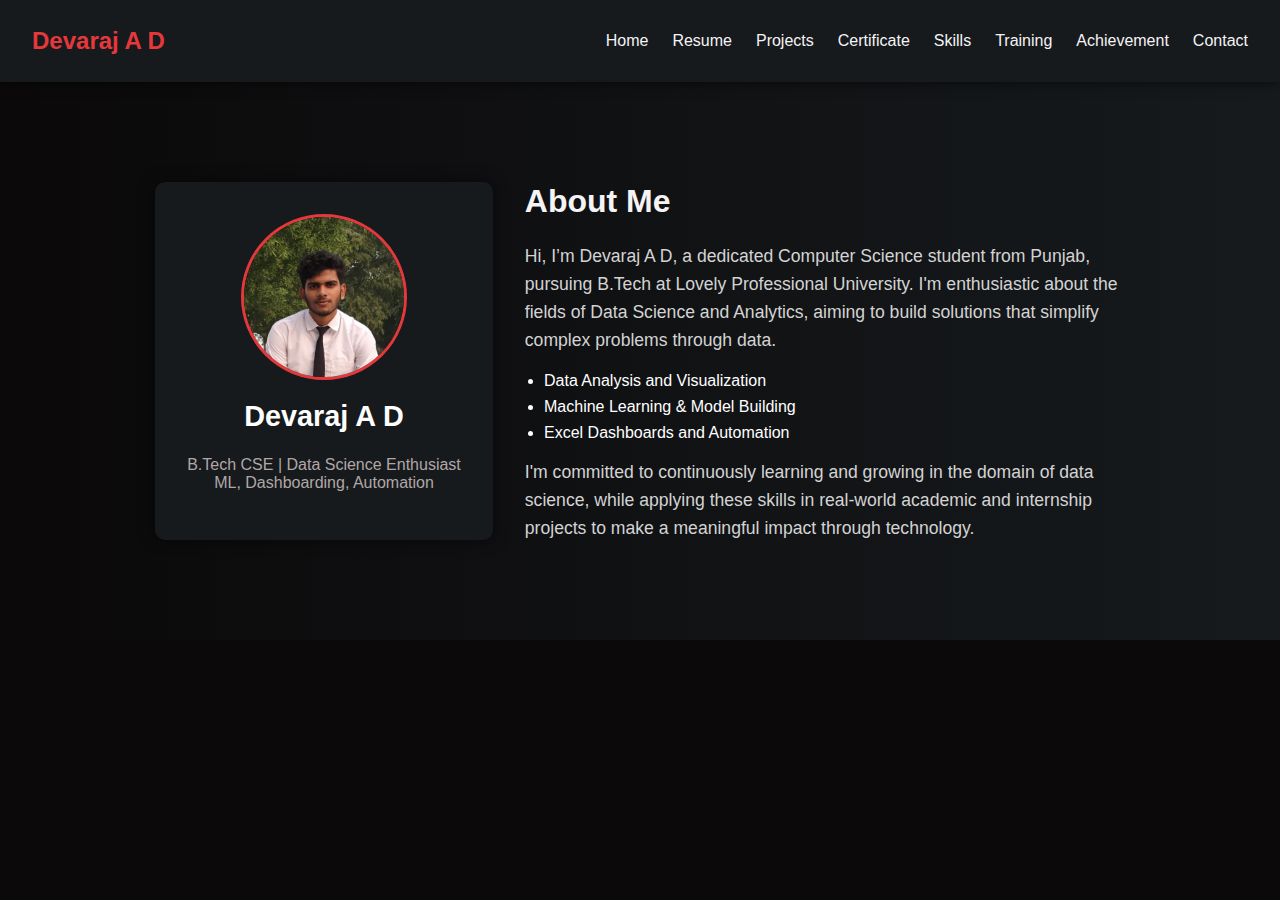
<file: about.html>
<!DOCTYPE html>
<html lang="en">
<head>
  <meta charset="UTF-8">
  <meta name="viewport" content="width=device-width, initial-scale=1.0">
  <title>About Me | Devaraj A D</title>
  <link rel="stylesheet" href="style.css">
  <style>
    body {
      background-color: #0b090a;
      color: #f5f3f4;
    }
    .about-container {
      display: flex;
      justify-content: center;
      align-items: center;
      flex-wrap: wrap;
      padding: 4rem 2rem;
      background: linear-gradient(to right, #0b090a, #161a1d);
      color: #f5f3f4;
    }
    .about-card {
      background: #161a1d;
      padding: 2rem;
      border-radius: 10px;
      text-align: center;
      box-shadow: 0 0 15px rgba(0,0,0,0.5);
      margin: 1rem;
    }
    .about-card img {
      width: 160px;
      height: 160px;
      object-fit: cover;
      border-radius: 50%;
      border: 3px solid #e5383b;
    }
    .about-card h2 {
      margin-top: 1rem;
      font-size: 1.8rem;
      color: #ffffff;
    }
    .about-card p {
      font-size: 1rem;
      color: #b1a7a6;
      margin-top: 0.5rem;
    }
    .about-description {
      max-width: 600px;
      margin: 1rem;
    }
    .about-description h1 {
      font-size: 2rem;
      color: #f5f3f4;
    }
    .about-description p {
      font-size: 1.1rem;
      color: #d3d3d3;
      margin-top: 1rem;
      line-height: 1.6;
    }
    .about-description ul {
      margin-top: 1rem;
      padding-left: 1.2rem;
      color: #ffffff;
    }
    .about-description ul li {
      margin-bottom: 0.5rem;
    }
  </style>
</head>
<body>
  <nav class="navbar">
    <div class="logo">Devaraj A D</div>
    <ul class="nav-links">
      <li><a href="index.html">Home</a></li>
      <li><a href="resume.html">Resume</a></li>
      <li><a href="projects.html">Projects</a></li>
      <li><a href="certificates.html">Certificate</a></li>
      <li><a href="skills.html">Skills</a></li>
      <li><a href="training.html">Training</a></li>
      <li><a href="achievement.html">Achievement</a></li>
      <li><a href="contact.html">Contact</a></li>
    </ul>
  </nav>

  <section class="about-container">
    <div class="about-card">
      <img src="pro.jpg" alt="Devaraj A D">
      <h2>Devaraj A D</h2>
      <p>B.Tech CSE | Data Science Enthusiast<br>ML, Dashboarding, Automation</p>
    </div>
    <div class="about-description">
      <h1>About Me</h1>
      <p>Hi, I’m Devaraj A D, a dedicated Computer Science student from Punjab, pursuing B.Tech at Lovely Professional University. I'm enthusiastic about the fields of Data Science and Analytics, aiming to build solutions that simplify complex problems through data.</p>
      <ul>
        <li>Data Analysis and Visualization</li>
        <li>Machine Learning & Model Building</li>
        <li>Excel Dashboards and Automation</li>
      </ul>
      <p>I'm committed to continuously learning and growing in the domain of data science, while applying these skills in real-world academic and internship projects to make a meaningful impact through technology.</p>
    </div>
  </section>
</body>
</html>
</file>
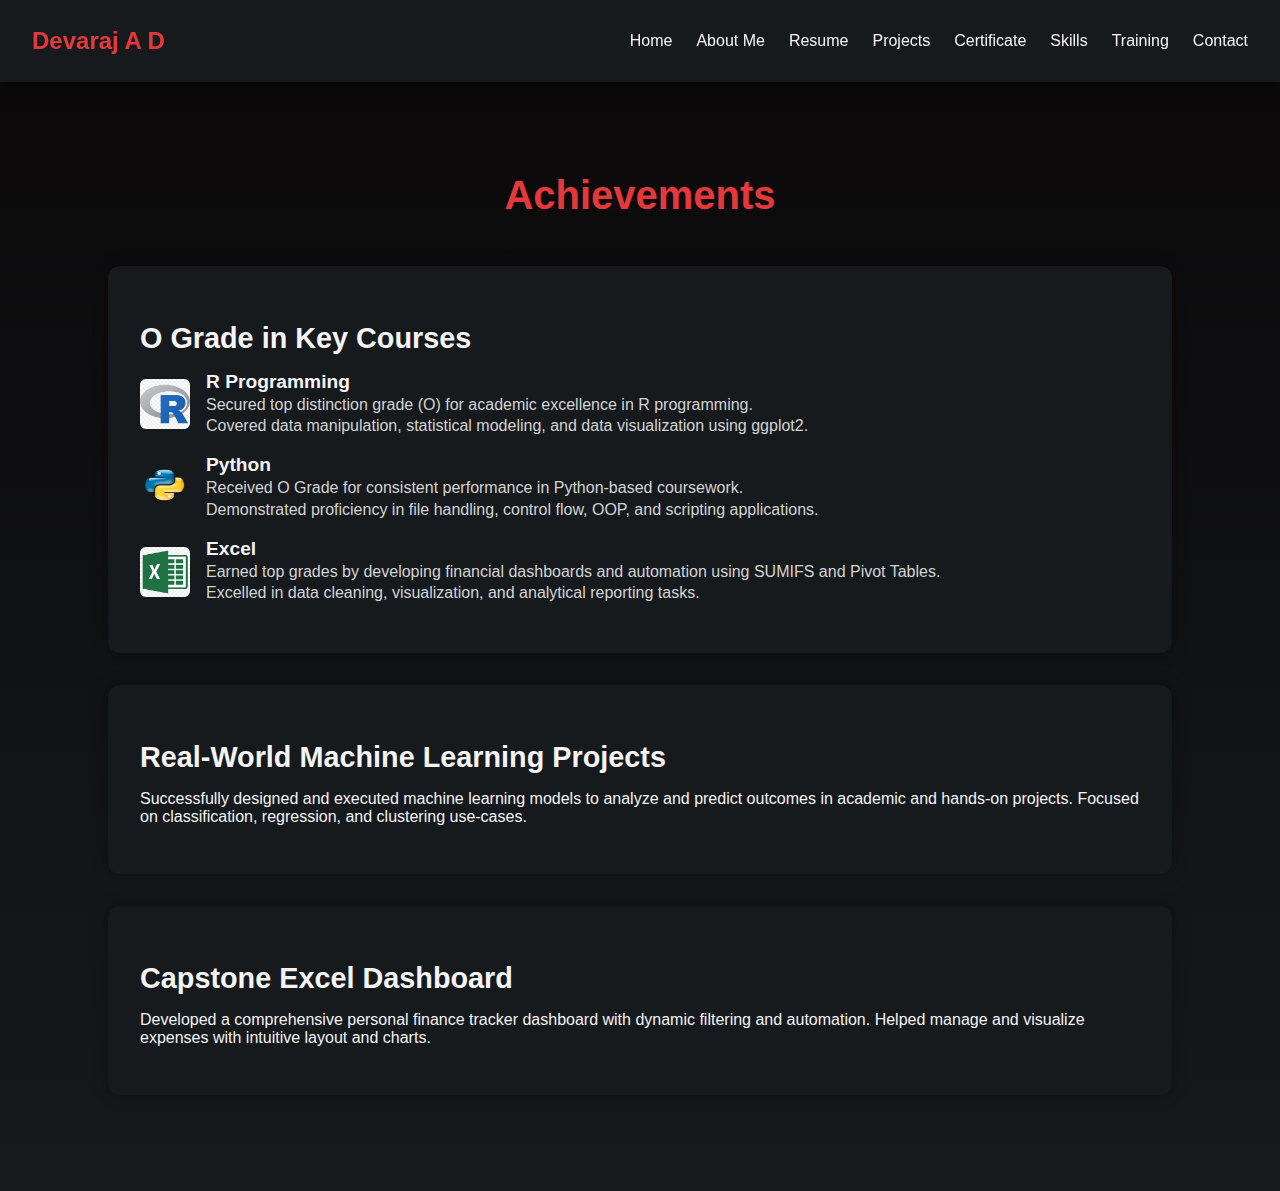
<file: achievement.html>
<!DOCTYPE html>
<html lang="en">
<head>
  <meta charset="UTF-8">
  <meta name="viewport" content="width=device-width, initial-scale=1.0">
  <title>Achievements | Devaraj A D</title>
  <link rel="stylesheet" href="style.css">
  <style>
    body {
      background-color: #0b090a;
      color: #f5f3f4;
    }
    .achievements-section {
      padding: 4rem 2rem;
      background: linear-gradient(to bottom, #0b090a, #161a1d);
    }
    .achievements-section h1 {
      text-align: center;
      font-size: 2.5rem;
      color: #e5383b;
      margin-bottom: 3rem;
    }
    .achievement-card {
      background-color: #161a1d;
      border-radius: 12px;
      padding: 2rem;
      max-width: 1000px;
      margin: 2rem auto;
      box-shadow: 0 0 15px rgba(0, 0, 0, 0.3);
    }
    .achievement-card h2 {
      color: #f5f3f4;
      font-size: 1.8rem;
      margin-bottom: 1rem;
    }
    .achievement-sub {
      display: flex;
      align-items: center;
      margin-bottom: 1rem;
    }
    .achievement-sub img {
      width: 50px;
      height: 50px;
      margin-right: 1rem;
      border-radius: 6px;
    }
    .achievement-sub-content {
      color: #d3d3d3;
    }
    .achievement-sub-content h3 {
      margin: 0;
      font-size: 1.2rem;
      color: #f5f3f4;
    }
    .achievement-sub-content p {
      margin: 0.2rem 0;
    }
  </style>
</head>
<body>
  <nav class="navbar">
    <div class="logo">Devaraj A D</div>
    <ul class="nav-links">
      <li><a href="index.html">Home</a></li>
      <li><a href="about.html">About Me</a></li>
      <li><a href="resume.html">Resume</a></li>
      <li><a href="projects.html">Projects</a></li>
      <li><a href="certificates.html">Certificate</a></li>
      <li><a href="skills.html">Skills</a></li>
      <li><a href="training.html">Training</a></li>
      <li><a href="contact.html">Contact</a></li>
    </ul>
  </nav>

  <section class="achievements-section">
    <h1>Achievements</h1>

    <div class="achievement-card">
      <h2>O Grade in Key Courses</h2>

      <div class="achievement-sub">
        <img src="r.png" alt="R Programming">
        <div class="achievement-sub-content">
          <h3>R Programming</h3>
          <p>Secured top distinction grade (O) for academic excellence in R programming.</p>
          <p>Covered data manipulation, statistical modeling, and data visualization using ggplot2.</p>
        </div>
      </div>

      <div class="achievement-sub">
        <img src="python.png" alt="Python">
        <div class="achievement-sub-content">
          <h3>Python</h3>
          <p>Received O Grade for consistent performance in Python-based coursework.</p>
          <p>Demonstrated proficiency in file handling, control flow, OOP, and scripting applications.</p>
        </div>
      </div>

      <div class="achievement-sub">
        <img src="excel.png" alt="Excel">
        <div class="achievement-sub-content">
          <h3>Excel</h3>
          <p>Earned top grades by developing financial dashboards and automation using SUMIFS and Pivot Tables.</p>
          <p>Excelled in data cleaning, visualization, and analytical reporting tasks.</p>
        </div>
      </div>
    </div>

    <div class="achievement-card">
      <h2>Real-World Machine Learning Projects</h2>
      <p>Successfully designed and executed machine learning models to analyze and predict outcomes in academic and hands-on projects. Focused on classification, regression, and clustering use-cases.</p>
    </div>

    <div class="achievement-card">
      <h2>Capstone Excel Dashboard</h2>
      <p>Developed a comprehensive personal finance tracker dashboard with dynamic filtering and automation. Helped manage and visualize expenses with intuitive layout and charts.</p>
    </div>
  </section>
</body>
</html>
</file>
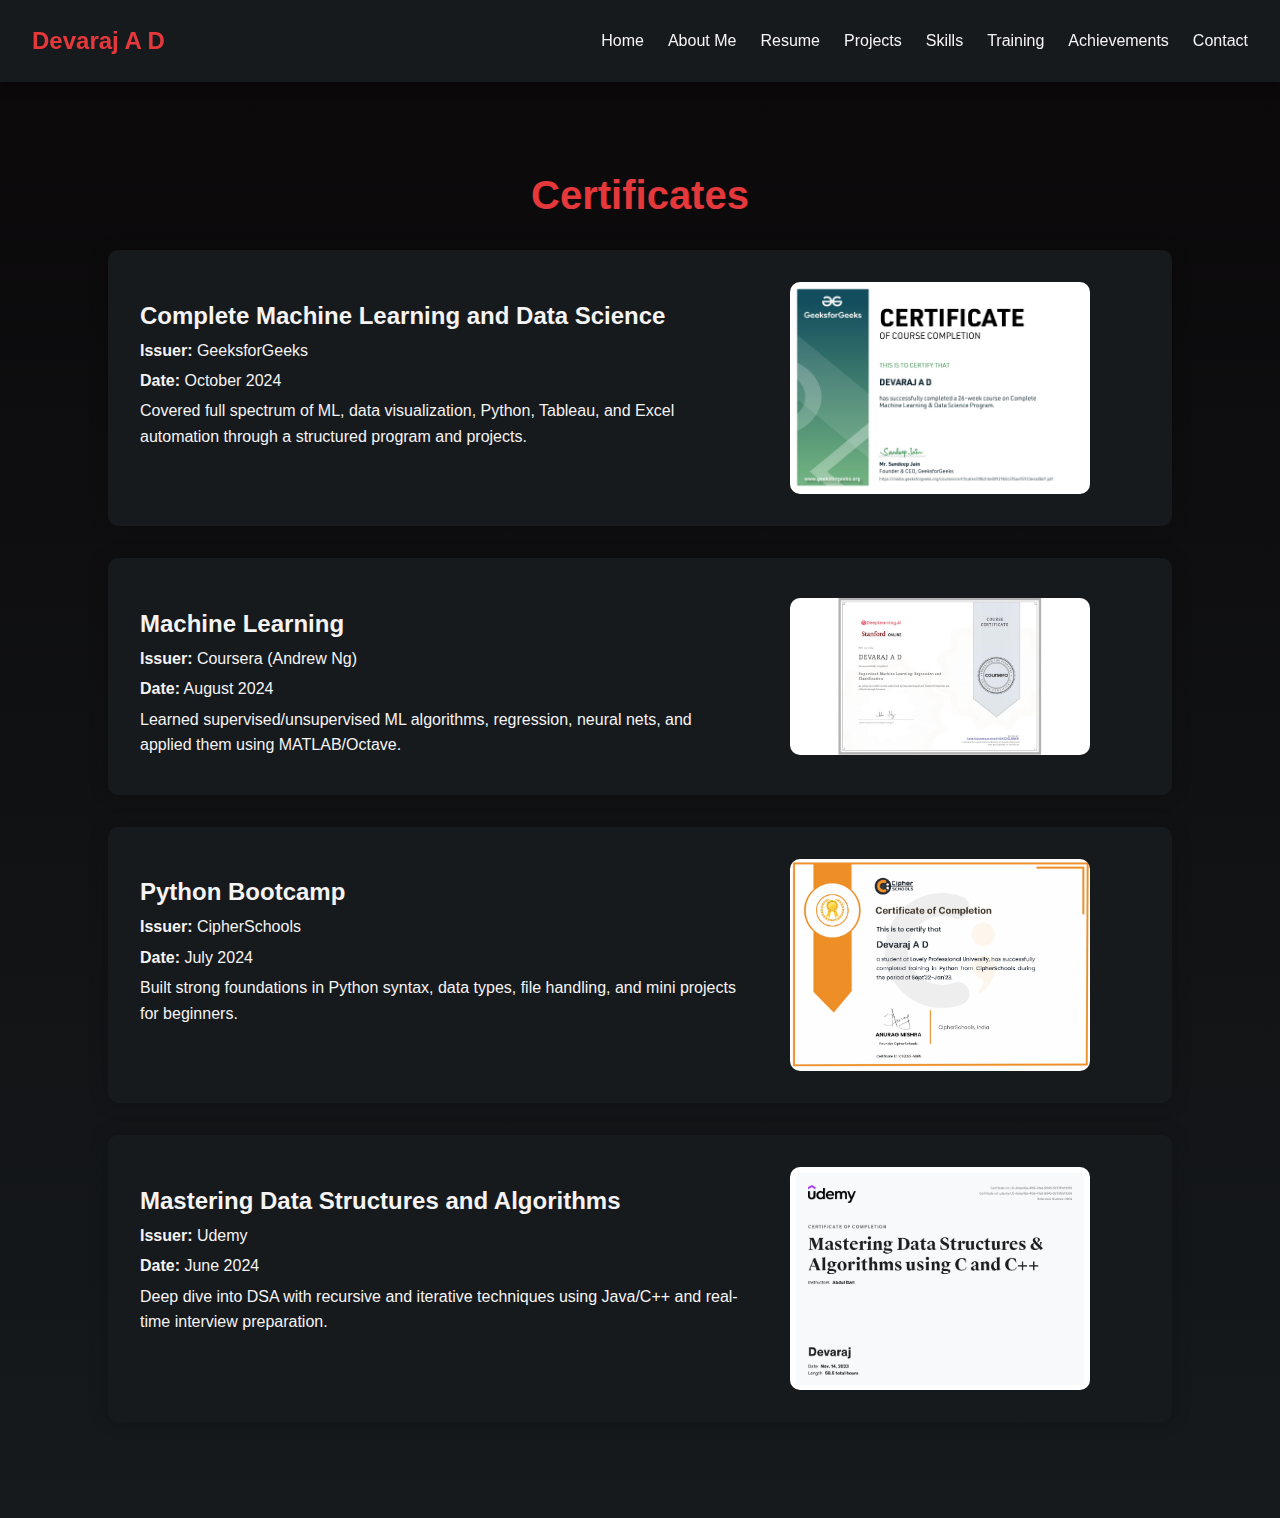
<file: certificates.html>
<!DOCTYPE html>
<html lang="en">
<head>
  <meta charset="UTF-8">
  <meta name="viewport" content="width=device-width, initial-scale=1.0">
  <title>Certificates | Devaraj A D</title>
  <link rel="stylesheet" href="style.css">
  <style>
    body {
      background-color: #0b090a;
      color: #f5f3f4;
    }
    .certificates-section {
      padding: 4rem 2rem;
      background: linear-gradient(to bottom, #0b090a, #161a1d);
    }
    .certificates-section h1 {
      text-align: center;
      font-size: 2.5rem;
      margin-bottom: 2rem;
      color: #e5383b;
    }
    .certificate-card {
      display: flex;
      flex-wrap: wrap;
      background-color: #161a1d;
      color: #f5f3f4;
      margin: 2rem auto;
      padding: 2rem;
      border-radius: 10px;
      box-shadow: 0 0 20px rgba(0,0,0,0.2);
      max-width: 1000px;
    }
    .certificate-description {
      flex: 1 1 60%;
    }
    .certificate-description h2 {
      color: #f5f3f4;
      font-size: 1.5rem;
      margin-bottom: 0.5rem;
    }
    .certificate-description p {
      margin: 0.3rem 0;
      line-height: 1.6;
    }
    .certificate-image {
      flex: 1 1 40%;
      display: flex;
      align-items: center;
      justify-content: center;
    }
    .certificate-image img {
      width: 100%;
      max-width: 300px;
      border-radius: 10px;
    }
  </style>
</head>
<body>
  <nav class="navbar">
    <div class="logo">Devaraj A D</div>
    <ul class="nav-links">
      <li><a href="index.html">Home</a></li>
      <li><a href="about.html">About Me</a></li>
      <li><a href="resume.html">Resume</a></li>
      <li><a href="projects.html">Projects</a></li>
      <li><a href="skills.html">Skills</a></li>
      <li><a href="training.html">Training</a></li>
      <li><a href="achievement.html">Achievements</a></li>
      <li><a href="contact.html">Contact</a></li>
    </ul>
  </nav>

  <section class="certificates-section">
    <h1>Certificates</h1>

    <div class="certificate-card">
      <div class="certificate-description">
        <h2>Complete Machine Learning and Data Science</h2>
        <p><strong>Issuer:</strong> GeeksforGeeks</p>
        <p><strong>Date:</strong> October 2024</p>
        <p>Covered full spectrum of ML, data visualization, Python, Tableau, and Excel automation through a structured program and projects.</p>
      </div>
      <div class="certificate-image">
        <img src="gfg_certificate_jpg.jpg" alt="GFG ML Certificate">
      </div>
    </div>
    
    <div class="certificate-card">
      <div class="certificate-description">
        <h2>Machine Learning</h2>
        <p><strong>Issuer:</strong> Coursera (Andrew Ng)</p>
        <p><strong>Date:</strong> August 2024</p>
        <p>Learned supervised/unsupervised ML algorithms, regression, neural nets, and applied them using MATLAB/Octave.</p>
      </div>
      <div class="certificate-image">
        <img src="coour.jpeg" alt="Coursera ML Certificate">
      </div>
    </div>
    
    <div class="certificate-card">
      <div class="certificate-description">
        <h2>Python Bootcamp</h2>
        <p><strong>Issuer:</strong> CipherSchools</p>
        <p><strong>Date:</strong> July 2024</p>
        <p>Built strong foundations in Python syntax, data types, file handling, and mini projects for beginners.</p>
      </div>
      <div class="certificate-image">
        <img src="python.jpg" alt="Cipher Python Certificate">
      </div>
    </div>
    
    <div class="certificate-card">
      <div class="certificate-description">
        <h2>Mastering Data Structures and Algorithms</h2>
        <p><strong>Issuer:</strong> Udemy</p>
        <p><strong>Date:</strong> June 2024</p>
        <p>Deep dive into DSA with recursive and iterative techniques using Java/C++ and real-time interview preparation.</p>
      </div>
      <div class="certificate-image">
        <img src="udemy.jpg" alt="Udemy DSA Certificate">
      </div>
    </div>
    
  </section>
</body>
</html>
</file>
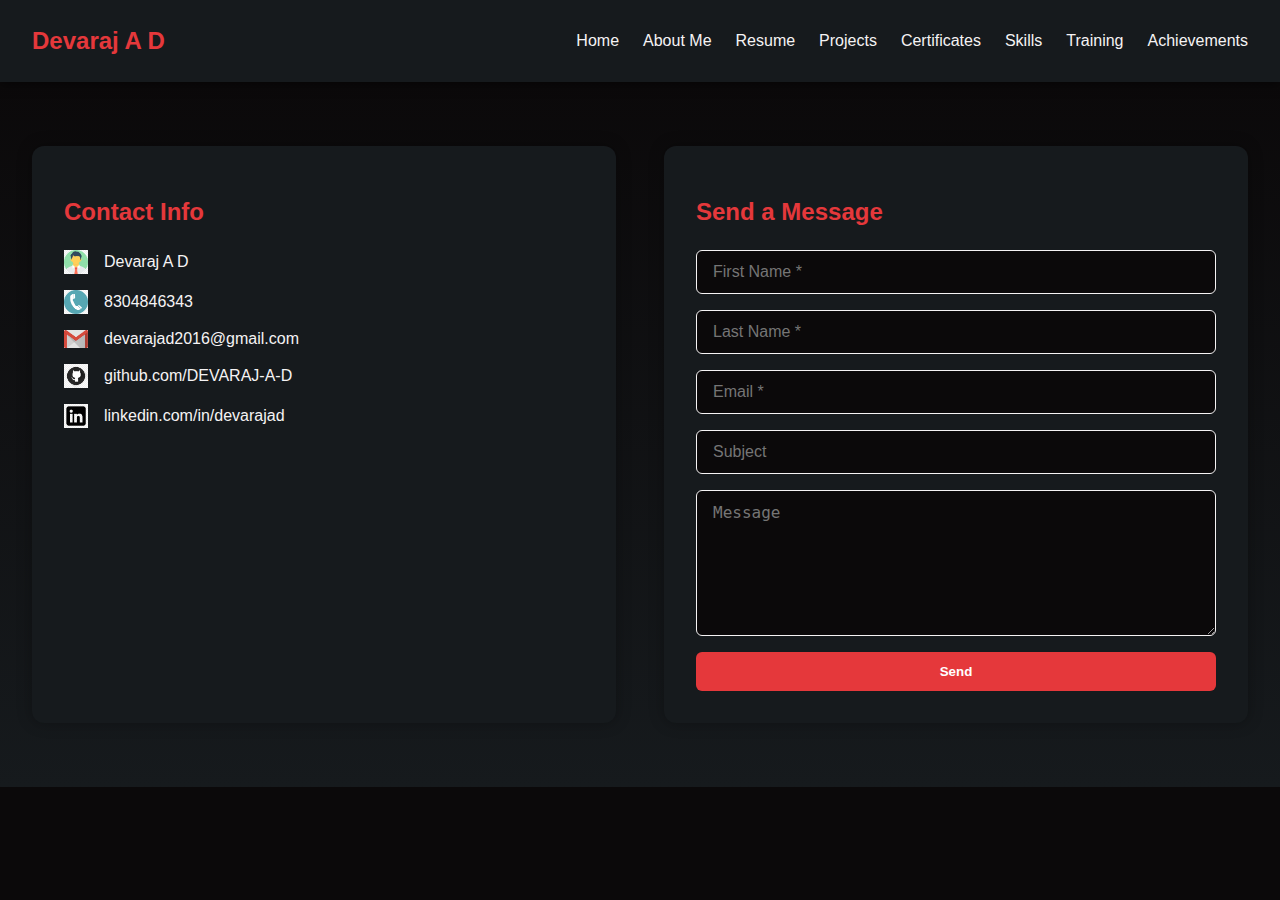
<file: contact.html>
<!DOCTYPE html>
<html lang="en">
<head>
  <meta charset="UTF-8">
  <meta name="viewport" content="width=device-width, initial-scale=1.0">
  <title>Contact | Devaraj A D</title>
  <link rel="stylesheet" href="style.css">
  <style>
    body {
      background-color: #0b090a;
      color: #f5f3f4;
      font-family: 'Inter', sans-serif;
    }
    .contact-section {
      padding: 4rem 2rem;
      background: linear-gradient(to bottom, #0b090a, #161a1d);
      display: flex;
      flex-wrap: wrap;
      justify-content: center;
      gap: 3rem;
    }
    .contact-info, .contact-form {
      flex: 1 1 400px;
      background-color: #161a1d;
      padding: 2rem;
      border-radius: 12px;
      box-shadow: 0 0 15px rgba(0, 0, 0, 0.3);
    }
    .contact-info h2, .contact-form h2 {
      color: #e5383b;
      margin-bottom: 1.5rem;
    }
    .info-item {
      display: flex;
      align-items: center;
      margin-bottom: 1rem;
    }
    .info-item img {
      width: 24px;
      margin-right: 1rem;
    }
    .info-item a {
      color: #f5f3f4;
      text-decoration: none;
    }
    .info-item a:hover {
      text-decoration: underline;
    }
    .contact-form form {
      display: flex;
      flex-direction: column;
      gap: 1rem;
    }
    .contact-form input, .contact-form textarea {
      padding: 0.75rem 1rem;
      background-color: #0b090a;
      border: 1px solid #f5f3f4;
      border-radius: 6px;
      color: #f5f3f4;
      font-size: 1rem;
    }
    .contact-form textarea {
      resize: vertical;
      height: 120px;
    }
    .contact-form button {
      padding: 0.75rem;
      background-color: #e5383b;
      color: white;
      font-weight: bold;
      border: none;
      border-radius: 6px;
      cursor: pointer;
    }
    .contact-form button:hover {
      background-color: #ba181b;
    }
  </style>
</head>
<body>
  <nav class="navbar">
    <div class="logo">Devaraj A D</div>
    <ul class="nav-links">
      <li><a href="index.html">Home</a></li>
      <li><a href="about.html">About Me</a></li>
      <li><a href="resume.html">Resume</a></li>
      <li><a href="projects.html">Projects</a></li>
      <li><a href="certificates.html">Certificates</a></li>
      <li><a href="skills.html">Skills</a></li>
      <li><a href="training.html">Training</a></li>
      <li><a href="achievement.html">Achievements</a></li>
    </ul>
  </nav>

  <section class="contact-section">
    <div class="contact-info">
      <h2>Contact Info</h2>
      <div class="info-item">
        <img src="user.png" alt="Name">
        <span>Devaraj A D</span>
      </div>
      <div class="info-item">
        <img src="phone.png" alt="Phone">
        <span>8304846343</span>
      </div>
      <div class="info-item">
        <img src="email.png" alt="Email">
        <a href="mailto:devarajad2016@gmail.com">devarajad2016@gmail.com</a>
      </div>
      <div class="info-item">
        <img src="github.png" alt="GitHub">
        <a href="https://github.com/DEVARAJ-A-D" target="_blank">github.com/DEVARAJ-A-D</a>
      </div>
      <div class="info-item">
        <img src="linkedin.png" alt="LinkedIn">
        <a href="https://linkedin.com/in/devarajad" target="_blank">linkedin.com/in/devarajad</a>
      </div>
    </div>

    <div class="contact-form">
      <h2>Send a Message</h2>
      <form>
        <input type="text" name="first-name" placeholder="First Name *" required>
        <input type="text" name="last-name" placeholder="Last Name *" required>
        <input type="email" name="email" placeholder="Email *" required>
        <input type="text" name="subject" placeholder="Subject">
        <textarea name="message" placeholder="Message"></textarea>
        <button type="submit">Send</button>
      </form>
    </div>
  </section>
</body>
</html>
</file>
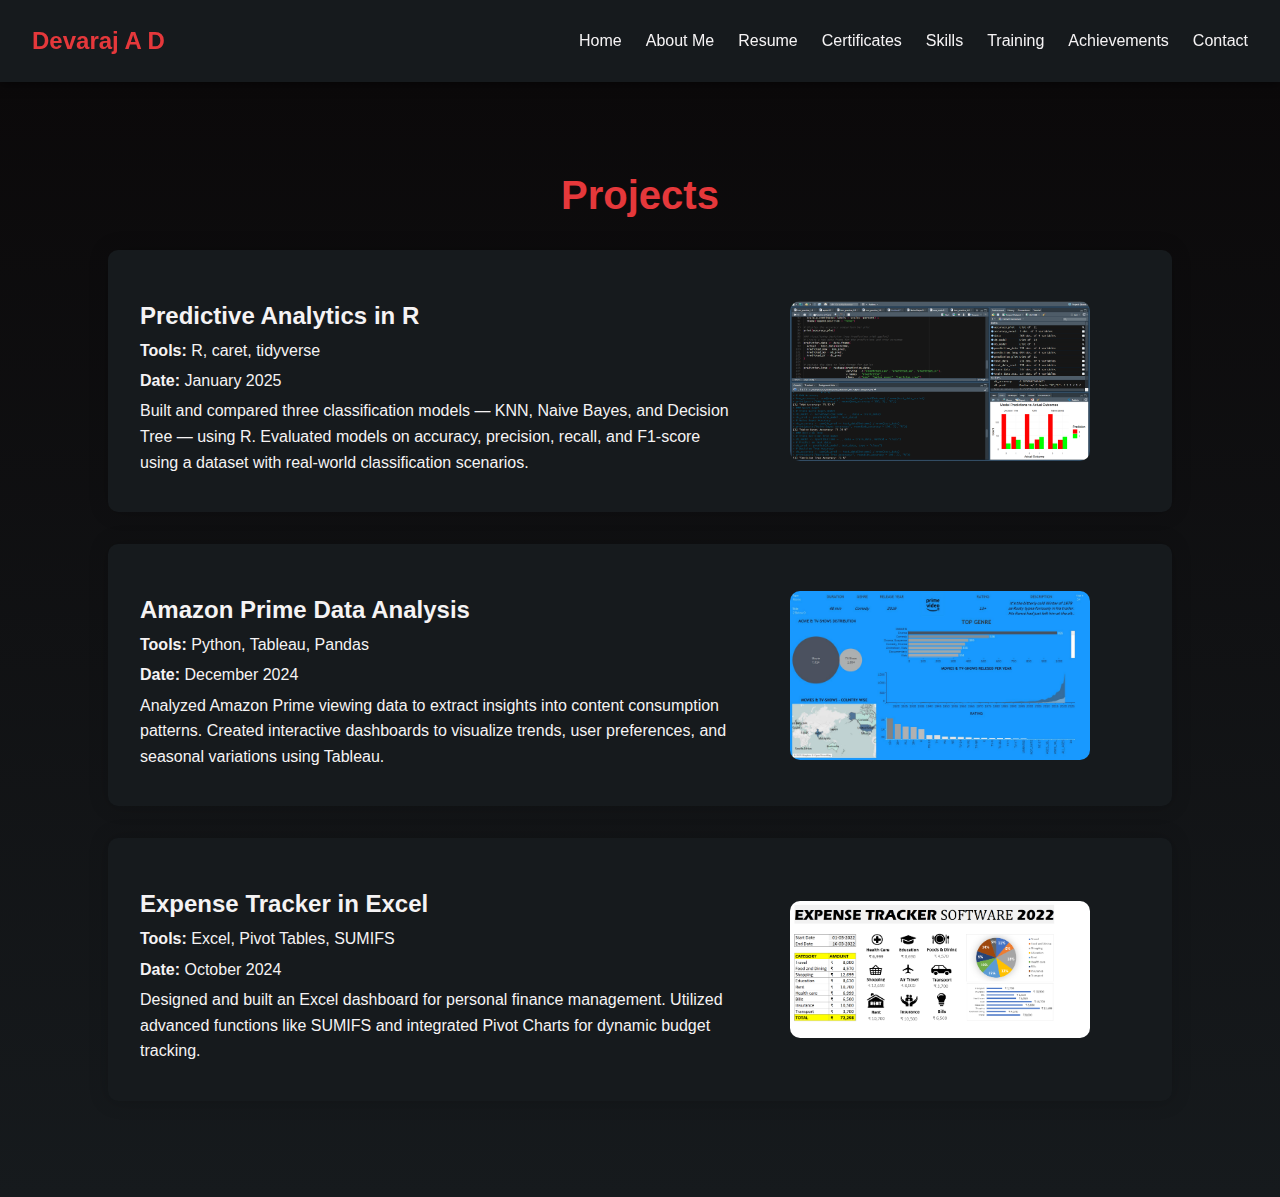
<file: projects.html>
<!DOCTYPE html>
<html lang="en">
<head>
  <meta charset="UTF-8">
  <meta name="viewport" content="width=device-width, initial-scale=1.0">
  <title>Projects | Devaraj A D</title>
  <link rel="stylesheet" href="style.css">
  <style>
    body {
      background-color: #0b090a;
      color: #f5f3f4;
    }
    .projects-section {
      padding: 4rem 2rem;
      background: linear-gradient(to bottom, #0b090a, #161a1d);
    }
    .projects-section h1 {
      text-align: center;
      font-size: 2.5rem;
      margin-bottom: 2rem;
      color: #e5383b;
    }
    .project-card {
      display: flex;
      flex-wrap: wrap;
      background-color: #161a1d;
      color: #f5f3f4;
      margin: 2rem auto;
      padding: 2rem;
      border-radius: 10px;
      box-shadow: 0 0 20px rgba(0,0,0,0.2);
      max-width: 1000px;
    }
    .project-description {
      flex: 1 1 60%;
    }
    .project-description h2 {
      color: #f5f3f4;
      font-size: 1.5rem;
      margin-bottom: 0.5rem;
    }
    .project-description p {
      margin: 0.3rem 0;
      line-height: 1.6;
    }
    .project-image {
      flex: 1 1 40%;
      display: flex;
      align-items: center;
      justify-content: center;
    }
    .project-image img {
      width: 100%;
      max-width: 300px;
      border-radius: 10px;
    }
  </style>
</head>
<body>
  <nav class="navbar">
    <div class="logo">Devaraj A D</div>
    <ul class="nav-links">
      <li><a href="index.html">Home</a></li>
      <li><a href="about.html">About Me</a></li>
      <li><a href="resume.html">Resume</a></li>
      <li><a href="certificates.html">Certificates</a></li>
      <li><a href="skills.html">Skills</a></li>
      <li><a href="training.html">Training</a></li>
      <li><a href="achievement.html">Achievements</a></li>
      <li><a href="contact.html">Contact</a></li>
    </ul>
  </nav>

  <section class="projects-section">
    <h1>Projects</h1>

    <div class="project-card">
      <div class="project-description">
        <h2>Predictive Analytics in R</h2>
        <p><strong>Tools:</strong> R, caret, tidyverse</p>
        <p><strong>Date:</strong> January 2025</p>
        <p>Built and compared three classification models — KNN, Naive Bayes, and Decision Tree — using R. Evaluated models on accuracy, precision, recall, and F1-score using a dataset with real-world classification scenarios.</p>
      </div>
      <div class="project-image">
        <img src="pre.png" alt="Predictive Analytics">
      </div>
    </div>
    
    <div class="project-card">
      <div class="project-description">
        <h2>Amazon Prime Data Analysis</h2>
        <p><strong>Tools:</strong> Python, Tableau, Pandas</p>
        <p><strong>Date:</strong> December 2024</p>
        <p>Analyzed Amazon Prime viewing data to extract insights into content consumption patterns. Created interactive dashboards to visualize trends, user preferences, and seasonal variations using Tableau.</p>
      </div>
      <div class="project-image">
        <img src="Dashboard .jpg" alt="Amazon Data Analysis">
      </div>
    </div>
    
    <div class="project-card">
      <div class="project-description">
        <h2>Expense Tracker in Excel</h2>
        <p><strong>Tools:</strong> Excel, Pivot Tables, SUMIFS</p>
        <p><strong>Date:</strong> October 2024</p>
        <p>Designed and built an Excel dashboard for personal finance management. Utilized advanced functions like SUMIFS and integrated Pivot Charts for dynamic budget tracking.</p>
      </div>
      <div class="project-image">
        <img src="exp.png" alt="Excel Expense Tracker">
      </div>
    </div>
    
  </section>
</body>
</html>
</file>
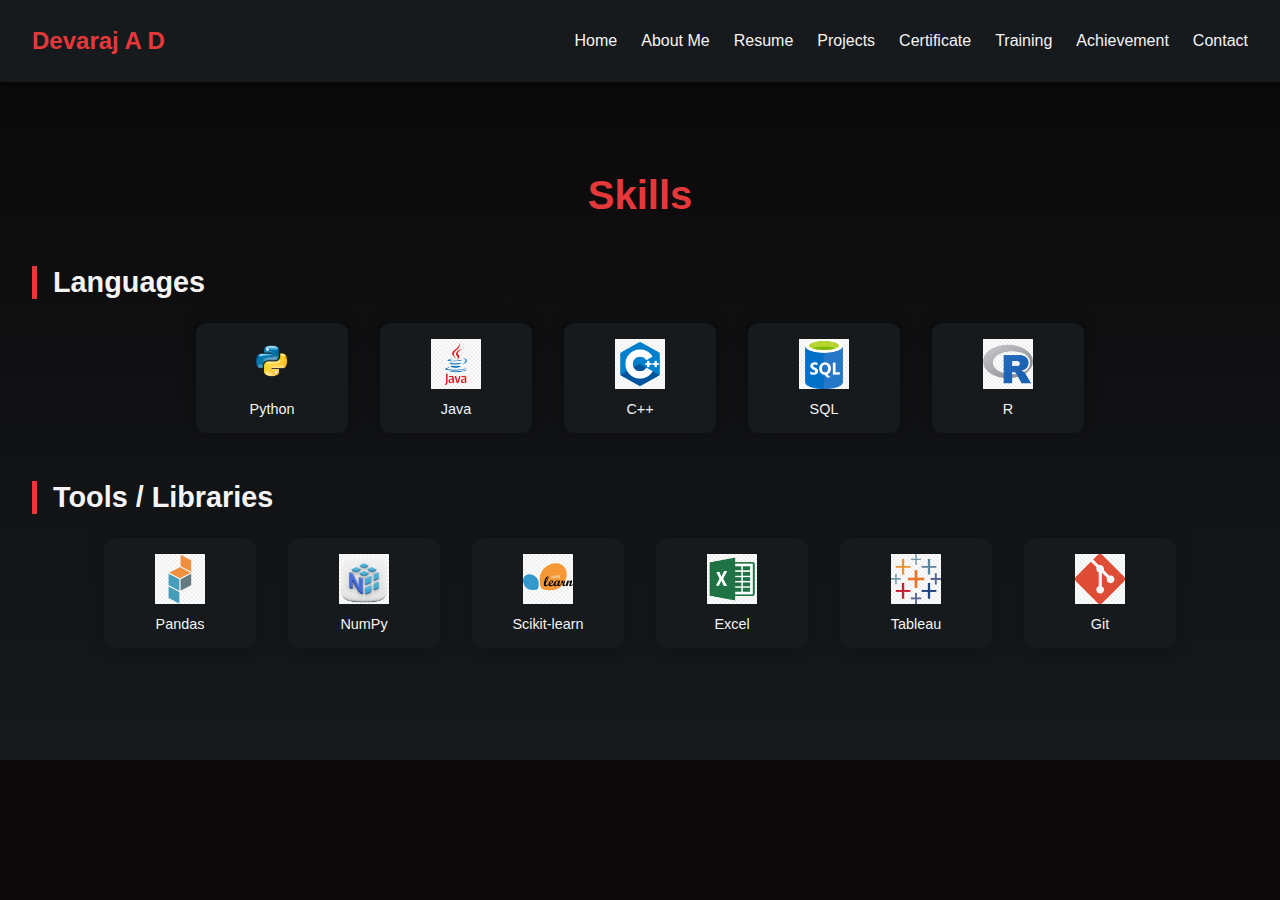
<file: skills.html>
<!DOCTYPE html>
<html lang="en">
<head>
  <meta charset="UTF-8" />
  <meta name="viewport" content="width=device-width, initial-scale=1.0"/>
  <title>Skills | Devaraj A D</title>
  <link rel="stylesheet" href="style.css" />
  <style>
    body {
      background-color: #0b090a;
      color: #f5f3f4;
    }
    .skills-section {
      padding: 4rem 2rem;
      background: linear-gradient(to bottom, #0b090a, #161a1d);
    }
    .skills-section h1 {
      text-align: center;
      font-size: 2.5rem;
      margin-bottom: 3rem;
      color: #e5383b;
    }
    .skill-category {
      margin-bottom: 3rem;
    }
    .skill-category h2 {
      color: #f5f3f4;
      border-left: 5px solid #e5383b;
      padding-left: 1rem;
      font-size: 1.8rem;
      margin-bottom: 1.5rem;
    }
    .skill-grid {
      display: flex;
      flex-wrap: wrap;
      gap: 2rem;
      justify-content: center;
    }
    .skill-card {
      background-color: #161a1d;
      border-radius: 10px;
      padding: 1rem;
      width: 120px;
      text-align: center;
      box-shadow: 0 0 15px rgba(0, 0, 0, 0.3);
    }
    .skill-card img {
      width: 50px;
      height: 50px;
      object-fit: contain;
      margin-bottom: 0.5rem;
    }
    .skill-card p {
      font-size: 0.9rem;
      color: #f5f3f4;
      margin: 0;
    }
  </style>
</head>
<body>
  <nav class="navbar">
    <div class="logo">Devaraj A D</div>
    <ul class="nav-links">
      <li><a href="index.html">Home</a></li>
      <li><a href="about.html">About Me</a></li>
      <li><a href="resume.html">Resume</a></li>
      <li><a href="projects.html">Projects</a></li>
      <li><a href="certificates.html">Certificate</a></li>
      <li><a href="training.html">Training</a></li>
      <li><a href="achievement.html">Achievement</a></li>
      <li><a href="contact.html">Contact</a></li>
    </ul>
  </nav>

  <section class="skills-section">
    <h1>Skills</h1>

    <div class="skill-category">
      <h2>Languages</h2>
      <div class="skill-grid">
        <div class="skill-card"><img src="python.png" alt="Python"><p>Python</p></div>
        <div class="skill-card"><img src="java.png" alt="Java"><p>Java</p></div>
        <div class="skill-card"><img src="cpp.png" alt="C++"><p>C++</p></div>
        <div class="skill-card"><img src="sql.png" alt="SQL"><p>SQL</p></div>
        <div class="skill-card"><img src="r.png" alt="R"><p>R</p></div>
      </div>
    </div>

    <div class="skill-category">
      <h2>Tools / Libraries</h2>
      <div class="skill-grid">
        <div class="skill-card"><img src="pandas.png" alt="Pandas"><p>Pandas</p></div>
        <div class="skill-card"><img src="numpy.png" alt="NumPy"><p>NumPy</p></div>
        <div class="skill-card"><img src="sklearn.png" alt="Scikit-learn"><p>Scikit-learn</p></div>
        <div class="skill-card"><img src="excel.png" alt="Excel"><p>Excel</p></div>
        <div class="skill-card"><img src="tableau.png" alt="Tableau"><p>Tableau</p></div>
        <div class="skill-card"><img src="git.png" alt="Git"><p>Git</p></div>
      </div>
    </div>
  </section>
</body>
</html>
</file>
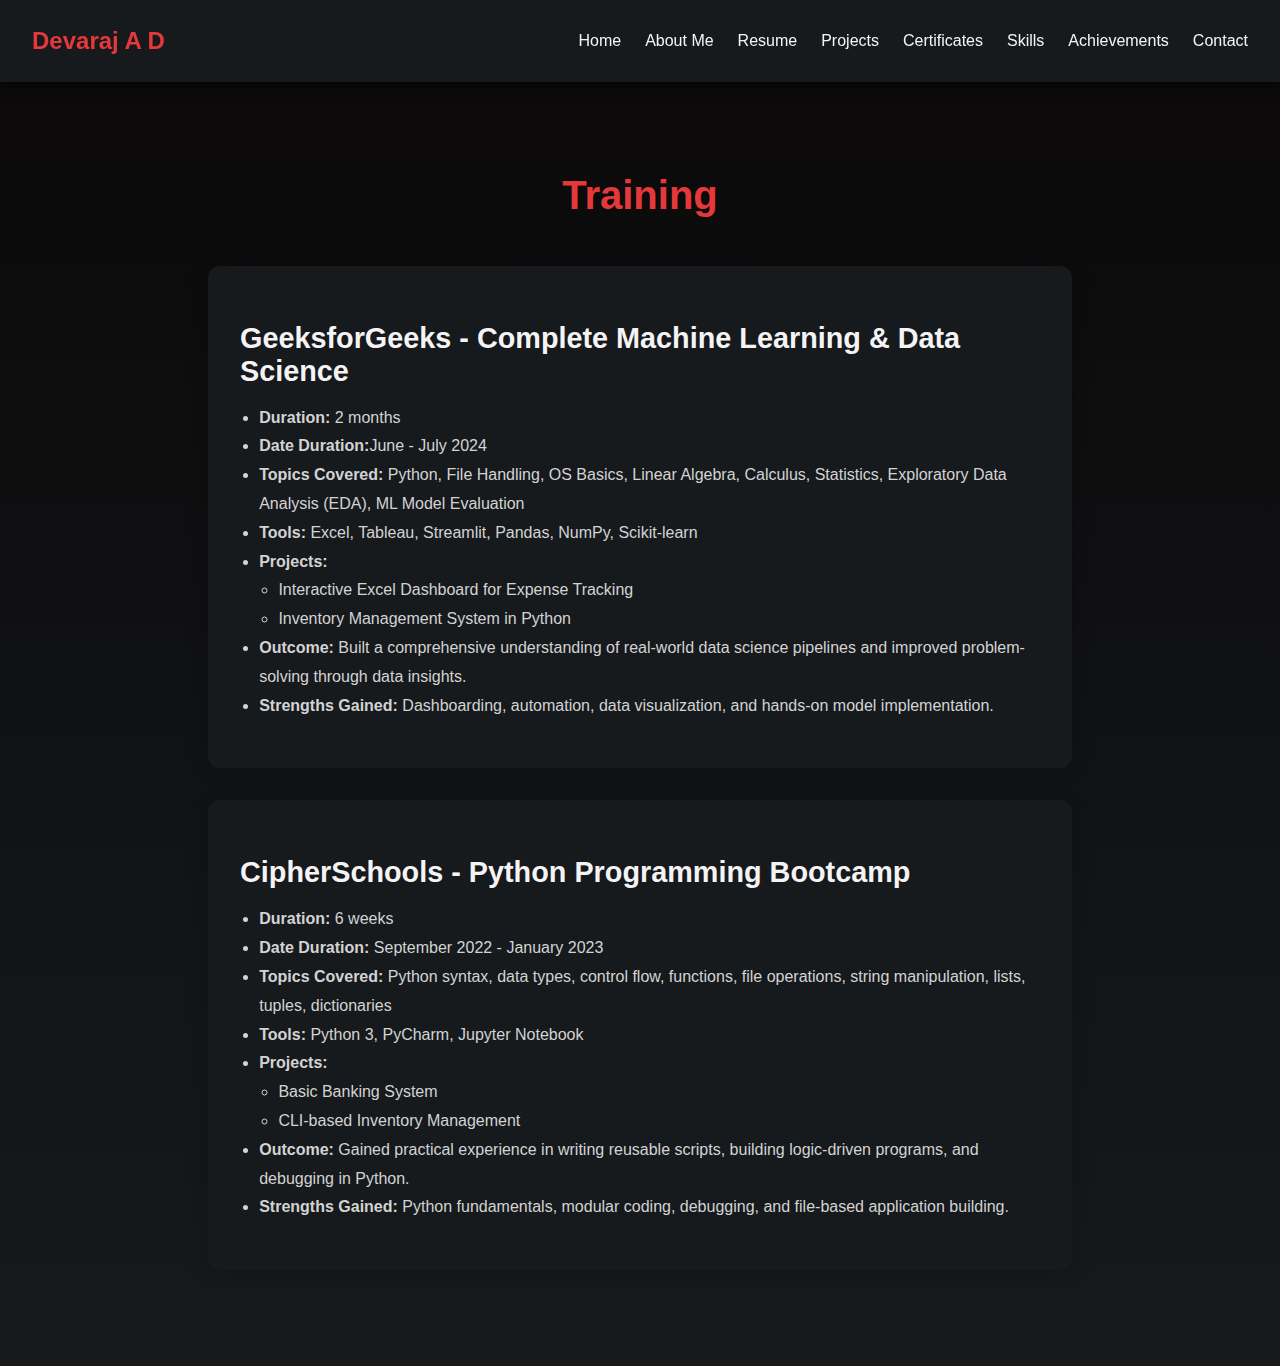
<file: training.html>
<!DOCTYPE html>
<html lang="en">
<head>
  <meta charset="UTF-8">
  <meta name="viewport" content="width=device-width, initial-scale=1.0">
  <title>Training | Devaraj A D</title>
  <link rel="stylesheet" href="style.css">
  <style>
    body {
      background-color: #0b090a;
      color: #f5f3f4;
    }
    .training-section {
      padding: 4rem 2rem;
      background: linear-gradient(to bottom, #0b090a, #161a1d);
    }
    .training-section h1 {
      text-align: center;
      font-size: 2.5rem;
      color: #e5383b;
      margin-bottom: 3rem;
    }
    .training-card {
      background-color: #161a1d;
      border-radius: 12px;
      padding: 2rem;
      max-width: 800px;
      margin: 2rem auto;
      box-shadow: 0 0 20px rgba(0, 0, 0, 0.2);
    }
    .training-card h2 {
      color: #f5f3f4;
      font-size: 1.8rem;
      margin-bottom: 1rem;
    }
    .training-card ul {
      padding-left: 1.2rem;
      line-height: 1.8;
      color: #d3d3d3;
    }
  </style>
</head>
<body>
  <nav class="navbar">
    <div class="logo">Devaraj A D</div>
    <ul class="nav-links">
      <li><a href="index.html">Home</a></li>
      <li><a href="about.html">About Me</a></li>
      <li><a href="resume.html">Resume</a></li>
      <li><a href="projects.html">Projects</a></li>
      <li><a href="certificates.html">Certificates</a></li>
      <li><a href="skills.html">Skills</a></li>
      <li><a href="achievement.html">Achievements</a></li>
      <li><a href="contact.html">Contact</a></li>
    </ul>
  </nav>

  <section class="training-section">
    <h1>Training</h1>

    <div class="training-card">
      <h2>GeeksforGeeks - Complete Machine Learning & Data Science</h2>
      <ul>
        <li><strong>Duration:</strong> 2 months</li>
        <li><strong>Date Duration:</strong>June - July 2024</li>
        <li><strong>Topics Covered:</strong> Python, File Handling, OS Basics, Linear Algebra, Calculus, Statistics, Exploratory Data Analysis (EDA), ML Model Evaluation</li>
        <li><strong>Tools:</strong> Excel, Tableau, Streamlit, Pandas, NumPy, Scikit-learn</li>
        <li><strong>Projects:</strong>
          <ul>
            <li>Interactive Excel Dashboard for Expense Tracking</li>
            <li>Inventory Management System in Python</li>
          </ul>
        </li>
        <li><strong>Outcome:</strong> Built a comprehensive understanding of real-world data science pipelines and improved problem-solving through data insights.</li>
        <li><strong>Strengths Gained:</strong> Dashboarding, automation, data visualization, and hands-on model implementation.</li>
      </ul>
    </div>
    
    <div class="training-card">
      <h2>CipherSchools - Python Programming Bootcamp</h2>
      <ul>
        <li><strong>Duration:</strong> 6 weeks</li>
        <li><strong>Date Duration:</strong> September 2022 - January 2023</li>
        <li><strong>Topics Covered:</strong> Python syntax, data types, control flow, functions, file operations, string manipulation, lists, tuples, dictionaries</li>
        <li><strong>Tools:</strong> Python 3, PyCharm, Jupyter Notebook</li>
        <li><strong>Projects:</strong>
          <ul>
            <li>Basic Banking System</li>
            <li>CLI-based Inventory Management</li>
          </ul>
        </li>
        <li><strong>Outcome:</strong> Gained practical experience in writing reusable scripts, building logic-driven programs, and debugging in Python.</li>
        <li><strong>Strengths Gained:</strong> Python fundamentals, modular coding, debugging, and file-based application building.</li>
      </ul>
    </div>
    
  </section>
</body>
</html>
</file>
<file: style.css>
/* style.css */

body {
    margin: 0;
    padding: 0;
    font-family: 'Inter', sans-serif;
    background-color: #0b090a;
    color: #f5f3f4;
  }
  
  .navbar {
    display: flex;
    justify-content: space-between;
    align-items: center;
    background-color: #161a1d;
    padding: 1rem 2rem;
    position: sticky;
    top: 0;
    z-index: 1000;
    box-shadow: 0 2px 10px rgba(0,0,0,0.5);
  }
  
  .navbar .logo {
    color: #e5383b;
    font-weight: 700;
    font-size: 1.5rem;
  }
  
  .nav-links {
    list-style: none;
    display: flex;
    gap: 1.5rem;
  }
  
  .nav-links a {
    text-decoration: none;
    color: #f5f3f4;
    font-weight: 500;
    transition: color 0.3s;
  }
  
  .nav-links a:hover {
    color: #e5383b;
  }
  
  .hero-section {
    min-height: 100vh;
    display: flex;
    justify-content: center;
    align-items: center;
    background: linear-gradient(135deg, #0b090a, #161a1d);
    animation: fadeIn 2s ease;
  }
  
  .hero-content {
    text-align: center;
    animation: slideUp 1s ease-in-out forwards;
    opacity: 0;
  }
  
  .hero-content h1 {
    font-size: 3rem;
    margin-bottom: 1rem;
    color: #ffffff;
  }
  
  .hero-content span {
    color: #e5383b;
  }
  
  .hero-content p {
    font-size: 1.2rem;
    color: #b1a7a6;
  }
  
  .profile-img {
    width: 150px;
    height: 150px;
    object-fit: cover;
    border-radius: 50%;
    border: 3px solid #e5383b;
    margin-bottom: 1rem;
  }
  
  /* ✨ Animation Effects for Section Cards ✨ */
  .project-card,
  .certificate-card,
  .training-card,
  .achievement-card,
  .skill-card,
  .contact-info,
  .contact-form {
    transition: transform 0.3s ease, box-shadow 0.3s ease;
  }
  
  .project-card:hover,
  .certificate-card:hover,
  .training-card:hover,
  .achievement-card:hover,
  .skill-card:hover,
  .contact-info:hover,
  .contact-form:hover {
    transform: translateY(-8px) scale(1.02);
    box-shadow: 0 0 20px rgba(229, 56, 59, 0.3);
  }
  
  @keyframes slideUp {
    from { transform: translateY(50px); opacity: 0; }
    to { transform: translateY(0); opacity: 1; }
  }
  
  @keyframes fadeIn {
    from { opacity: 0; }
    to { opacity: 1; }
  }
</file>
